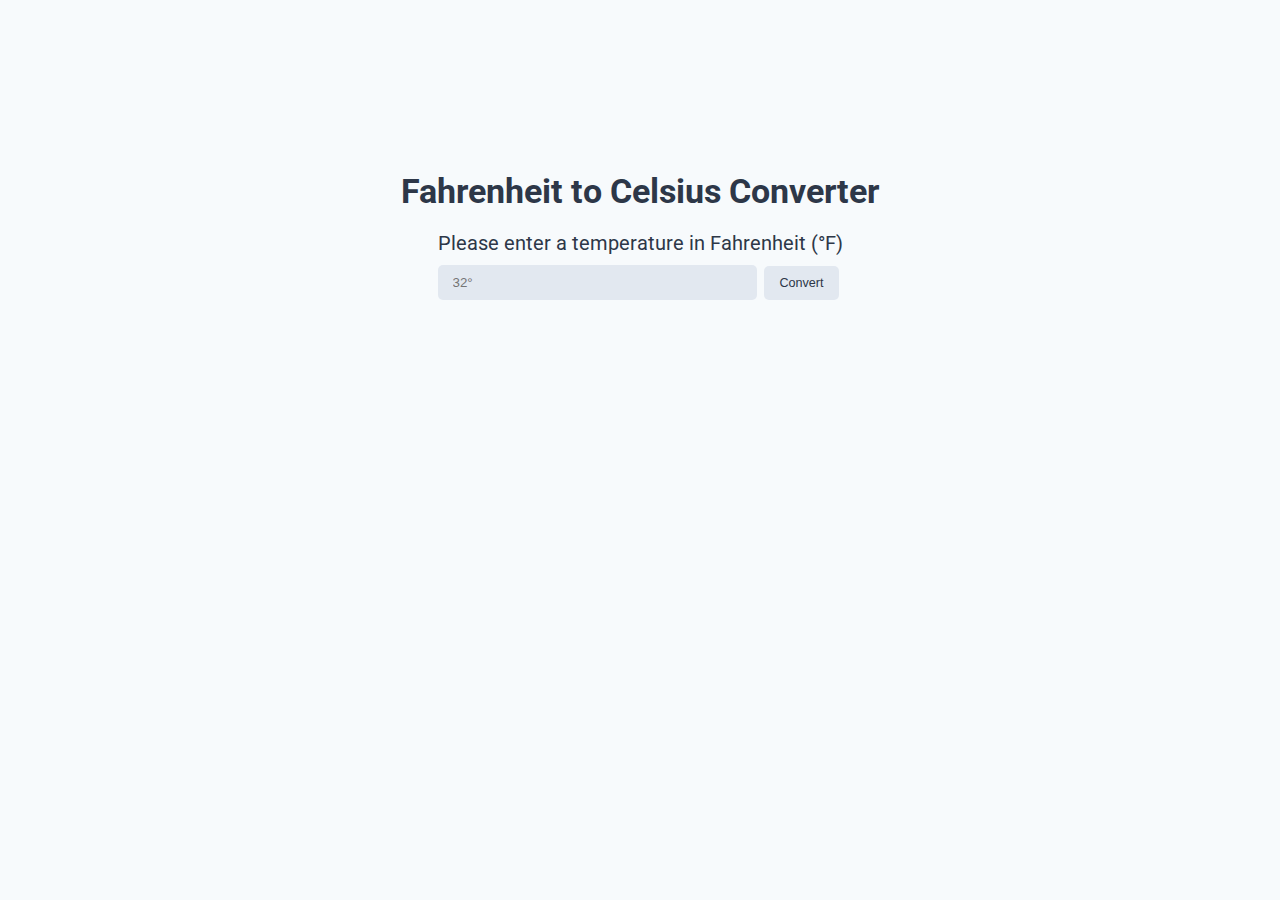
<file: fahrenheitToCelsius/index.html>
<!-- Coding challenge #1
Class #10
Date: 2020-12-9
Description: Fahrenheit to Celsius Converter -->

<!DOCTYPE html>
<html lang="en">
	<head>
		<meta charset="UTF-8" />
		<meta name="viewport" content="width=device-width, initial-scale=1.0" />
		<title>Fahrenheit to Celsius Converter</title>
		<link rel="stylesheet" href="style.css" />
		<link rel="preconnect" href="https://fonts.gstatic.com" />
		<link
			href="https://fonts.googleapis.com/css2?family=Roboto&display=swap"
			rel="stylesheet"
		/>
	</head>
	<body>
		<h1>Fahrenheit to Celsius Converter</h1>
		<form>
			<label for="fahrenheit"
				>Please enter a temperature in Fahrenheit (&deg;F)</label
			>
			<input type="text" id="fahrenheit" placeholder="32&deg;" />
			<button type="submit">Convert</button>
		</form>

		<h1 id="celsius"></h1>

		<script src="main.js" type="text/javascript"></script>
	</body>
</html>
</file>
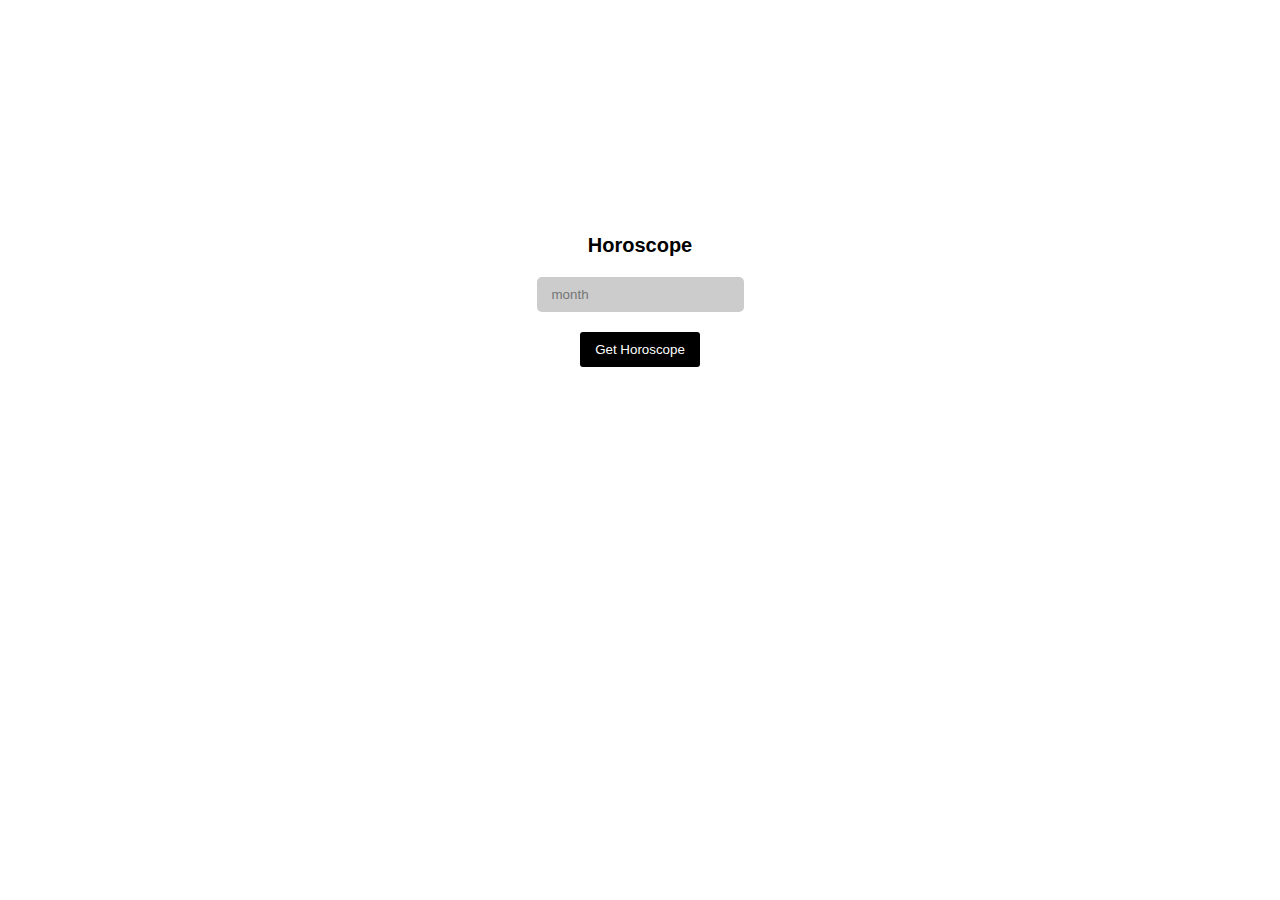
<file: horoscope/index.html>
<!DOCTYPE html>
<html lang="en">
	<head>
		<meta charset="UTF-8" />
		<meta name="viewport" content="width=device-width, initial-scale=1.0" />
		<title>Horoscope</title>
		<link rel="stylesheet" href="style.css" />
	</head>
	<body>
		<h1>Horoscope</h1>
		<section class="inputs">
			<input type="text" id="month" placeholder="month" />
		</section>
		<button id="getHoroscope">Get Horoscope</button>
		<p id="horoscope"></p>
		<script src="main.js"></script>
	</body>
</html>
</file>
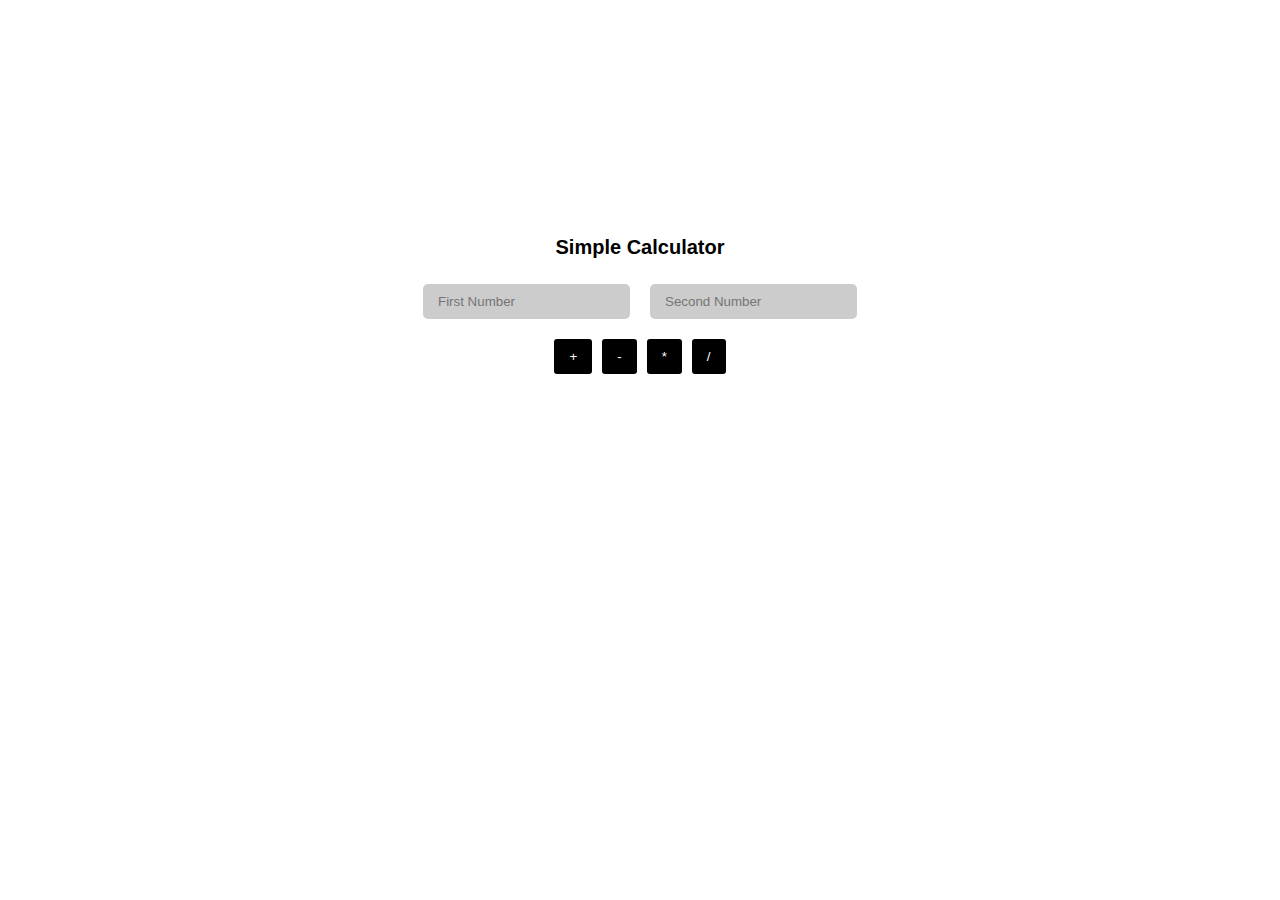
<file: simpleCalculator/index.html>
<!DOCTYPE html>
<html lang="en">
	<head>
		<meta charset="UTF-8" />
		<meta name="viewport" content="width=device-width, initial-scale=1.0" />
		<title>Simple Calculator</title>
		<link rel="stylesheet" href="style.css" />
	</head>
	<body>
		<h1>Simple Calculator</h1>
		<section class="inputs">
			<input type="text" id="firstNumber" placeholder="First Number" />
			<input type="text" id="secondNumber" placeholder="Second Number" />
		</section>
		<section class="buttons">
			<button>+</button>
			<button>-</button>
			<button>*</button>
			<button>/</button>
		</section>
		<p class="result"></p>
		<script src="main.js"></script>
	</body>
</html>
</file>
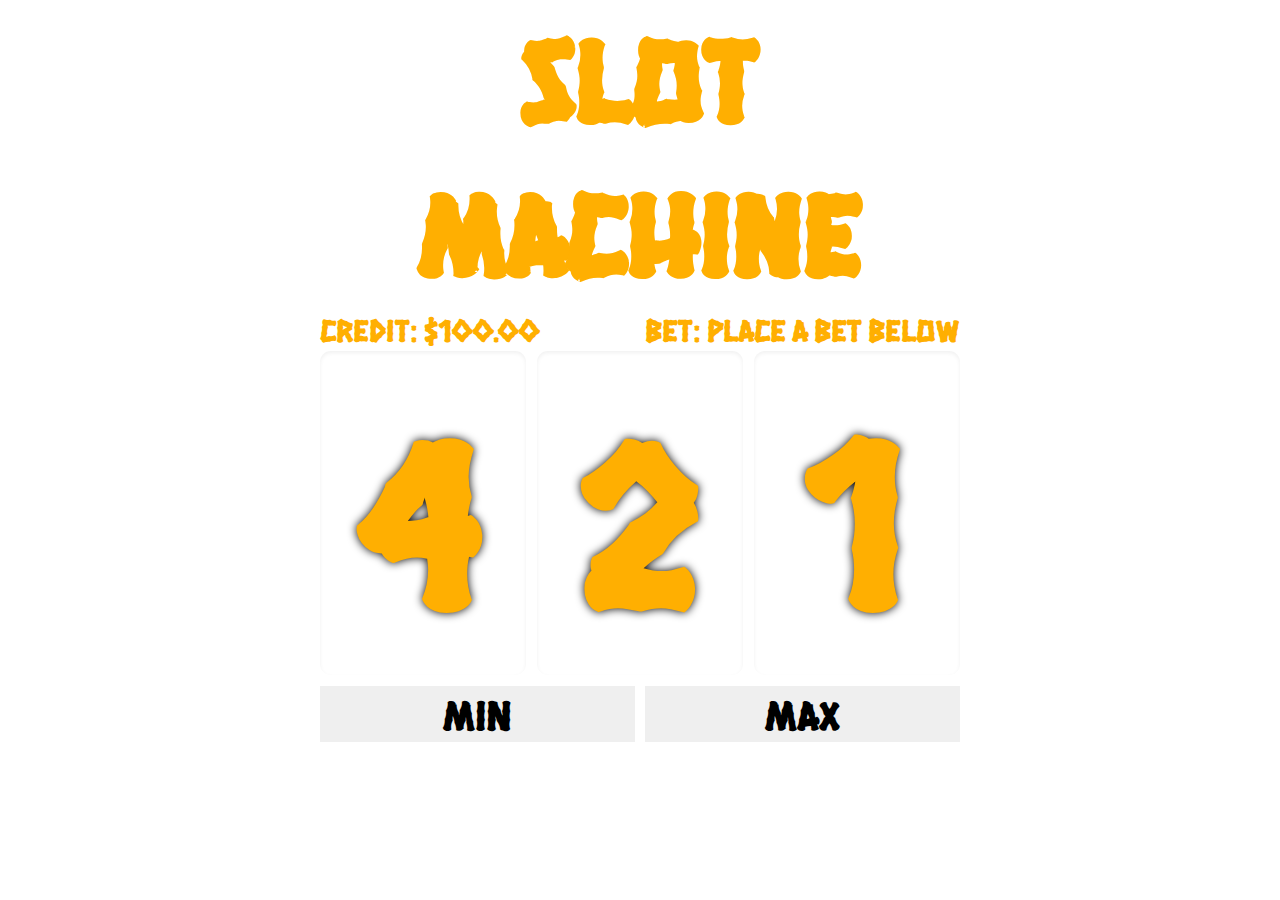
<file: slotMachine/index.html>
<!DOCTYPE html>
<html lang="en">
	<head>
		<meta charset="UTF-8" />
		<meta http-equiv="X-UA-Compatible" content="IE=edge" />
		<meta name="viewport" content="width=device-width, initial-scale=1.0" />
		<title>Slot Machine</title>
		<link rel="preconnect" href="https://fonts.gstatic.com" />
		<link
			href="https://fonts.googleapis.com/css2?family=Hanalei+Fill&display=swap"
			rel="stylesheet"
		/>
		<link rel="stylesheet" href="style.css" />
	</head>
	<body>
		<main>
			<section class="slot">
				<section class="info">
					<h1>Slot Machine</h1>
					<section>
						<p class="credit">Credit: $100.00</p>
						<p class="bet">Bet: Place a bet below</p>
					</section>
				</section>
				<section class="reels">
					<section class="reel" id="reel1">4</section>
					<section class="reel" id="reel2">2</section>
					<section class="reel" id="reel3">1</section>
				</section>
				<section class="actions">
					<button class="button" id="min">Min</button>
					<button class="button" id="max">Max</button>
				</section>
				<section class="reset hidden">
					<button class="button" id="reset">Play Again</button>
				</section>
			</section>
			<span></span>
		</main>
		<script src="app.js"></script>
	</body>
</html>
</file>
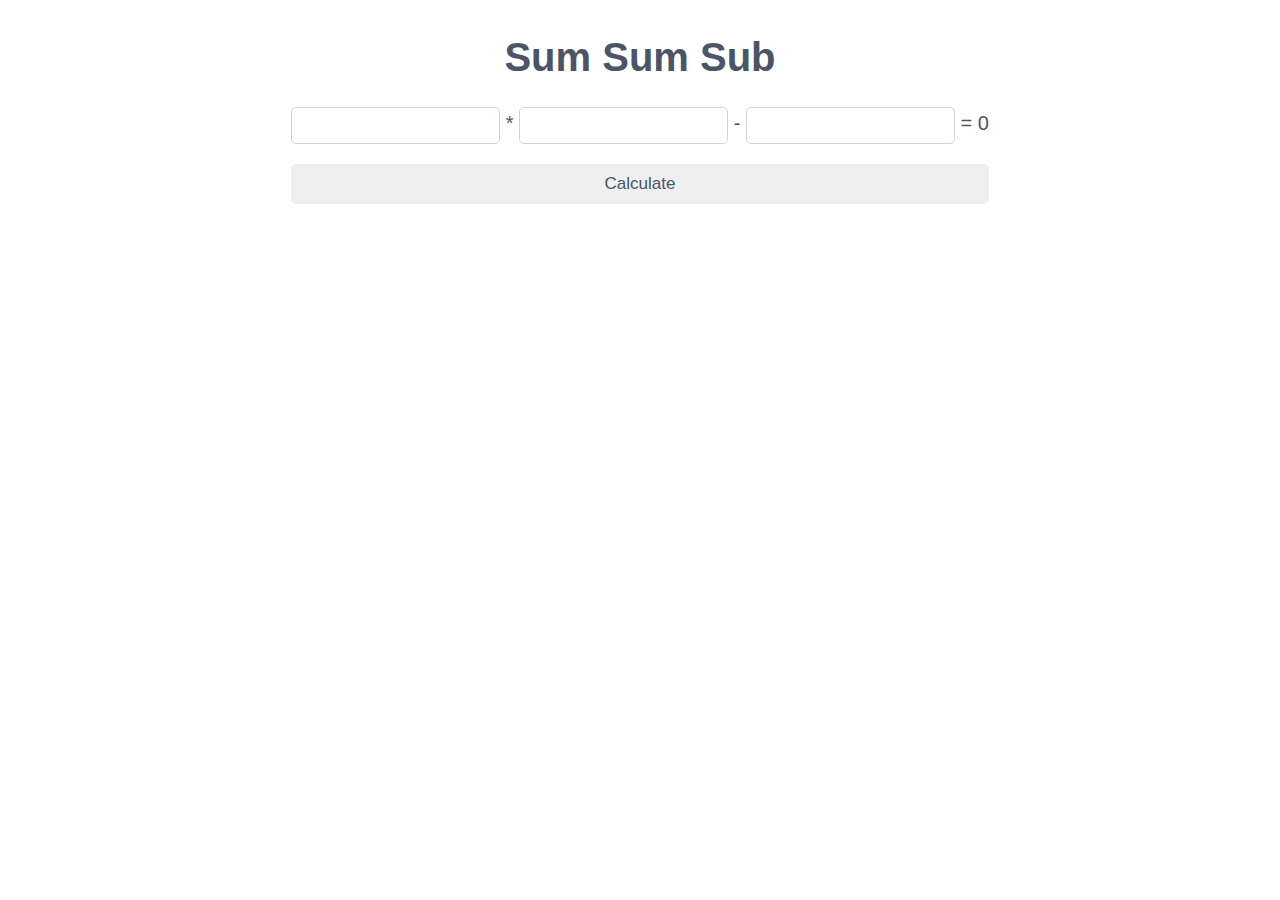
<file: sumSumSub/index.html>
<!-- Coding challenge #3
Class #12
Date: 2020-12-16
Description: Create a function that takes three numbers and multiplies the first two then subtract by the third number -->

<!DOCTYPE html>
<html lang="en">
	<head>
		<meta charset="UTF-8" />
		<meta name="viewport" content="width=device-width, initial-scale=1.0" />
		<title>Sum Sum Sub</title>
		<link rel="stylesheet" href="style.css" />
	</head>
	<body>
		<h1>Sum Sum Sub</h1>
		<form>
			<input type="text" id="firstNumber" />
			<span>*</span>
			<input type="text" id="secondNumber" />
			<span>-</span>
			<input type="text" id="thirdNumber" />
			<span>=</span>
			<span id="result">0</span>
			<button type="submit" id="calculateBtn">Calculate</button>
		</form>
		<script src="main.js"></script>
	</body>
</html>
</file>
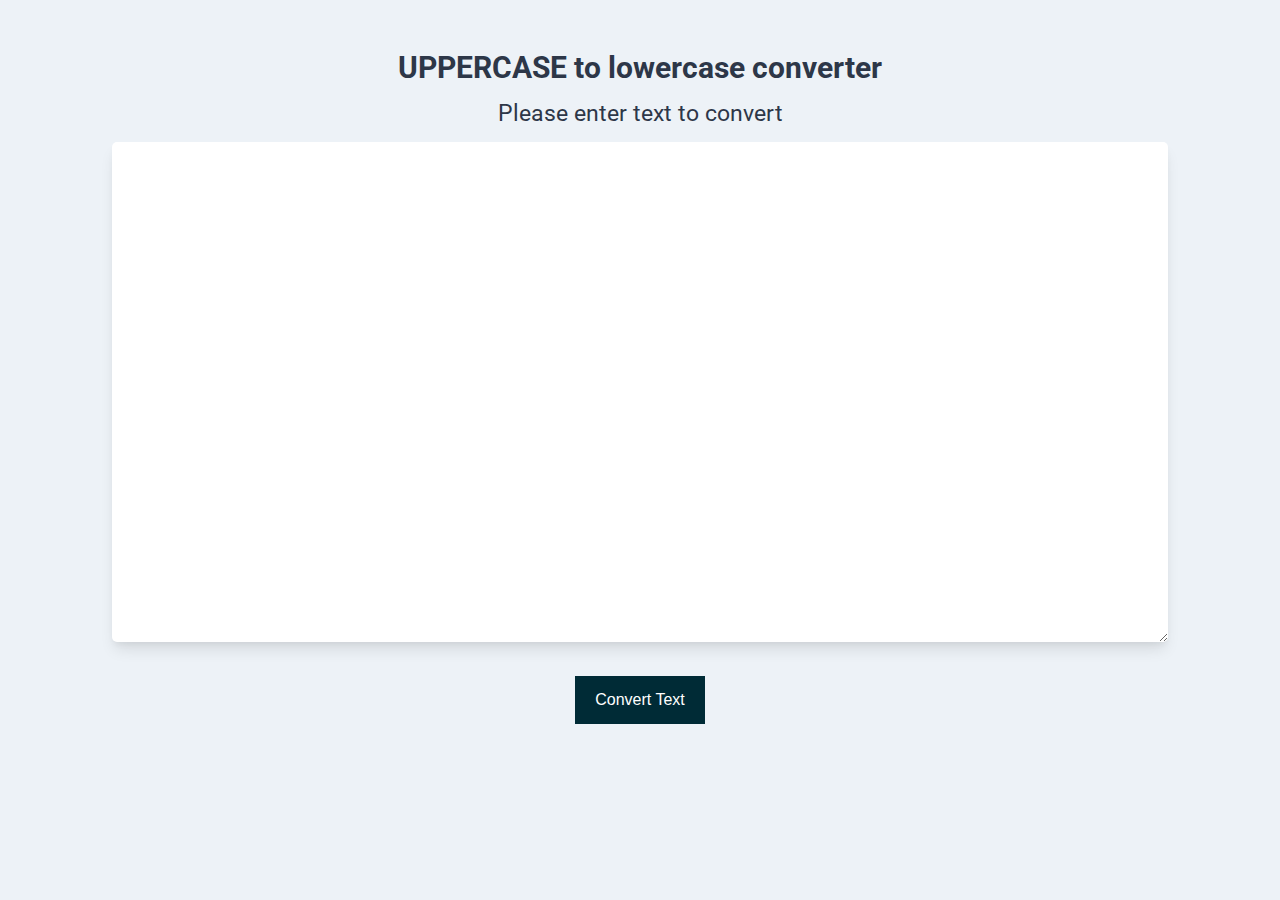
<file: toLoweCaseConverter/index.html>
<!-- Coding challenge #2
Class #11
Date: 2020-12-11
Description: Uppercase to Lowercase Text Converter -->

<!DOCTYPE html>
<html lang="en">
	<head>
		<meta charset="UTF-8" />
		<meta name="viewport" content="width=device-width, initial-scale=1.0" />
		<title>Document</title>
		<link rel="preconnect" href="https://fonts.gstatic.com" />
		<link
			href="https://fonts.googleapis.com/css2?family=Roboto&display=swap"
			rel="stylesheet"
		/>
		<link rel="stylesheet" href="style.css" />
	</head>
	<body>
		<h1><span>Uppercase</span> to lowercase converter</h1>

		<form>
			<label for="textToConvert">Please enter text to convert</label>
			<textarea
				name="textToConvert"
				id="textToConvert"
				cols="90"
				rows="20"
			></textarea>
			<button id="convertText">Convert Text</button>
		</form>
		<pre id="convertedText" class="hidden"></pre>
		<button class="hidden" id="reset">Convert Another Text</button>

		<script src="main.js"></script>
	</body>
</html>
</file>
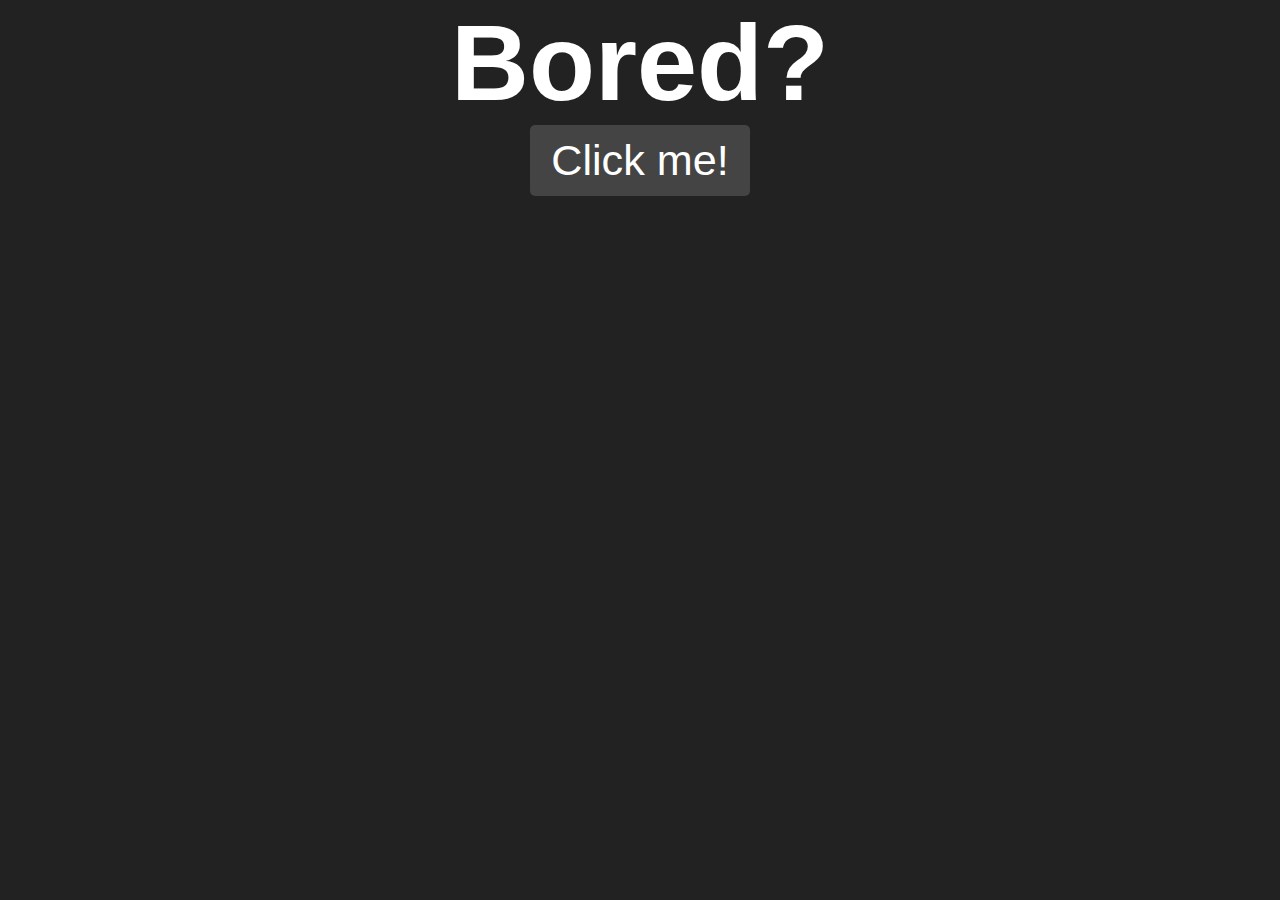
<file: apis/boredAPI/index.html>
<!DOCTYPE html>
<html lang="en">
	<head>
		<meta charset="UTF-8" />
		<meta name="viewport" content="width=device-width, initial-scale=1.0" />
		<title>boredAPI</title>
		<link rel="stylesheet" href="style.css" />
	</head>
	<body>
		<h1>Bored?</h1>
		<button>Click me!</button>
		<section class="activityContainer"></section>
		<script src="app.js"></script>
	</body>
</html>
</file>
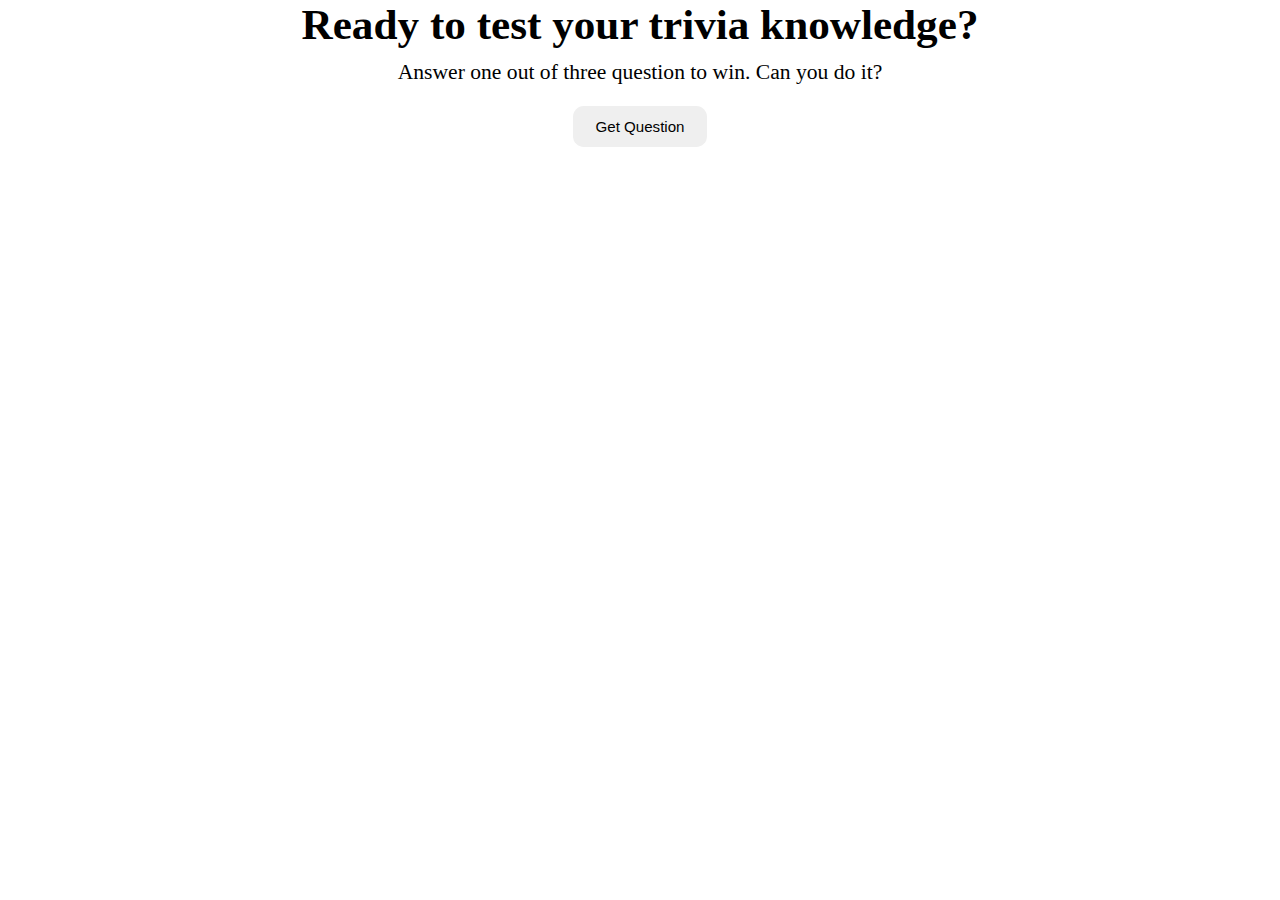
<file: apis/jService/index.html>
<!DOCTYPE html>
<html lang="en">
	<head>
		<meta charset="UTF-8" />
		<meta name="viewport" content="width=device-width, initial-scale=1.0" />
		<title>jService</title>
		<link rel="stylesheet" href="style.css" />
	</head>
	<body>
		<h1>Ready to test your trivia knowledge?</h1>
		<p>Answer one out of three question to win. Can you do it?</p>
		<h2 class="won hidden">You Won</h2>
		<h2 class="lost hidden">Try Again</h2>
		<button class="getQuestion">Get Question</button>
		<button class="playAgain hidden">Play Again</button>
		<section class="currentQuestion">
			<p class="tries"></p>
			<p class="question"></p>
			<p class="answer"></p>
			<section class="actions">
				<button class="showAnswer hidden">Show Answer</button>
				<button class="markCorrect hidden">Correct</button>
				<button class="markIncorrect hidden">Incorrect</button>
			</section>
		</section>
		<section class="pastQuestions">
			<section class="pastQuestionContainer">
				<p class="pastQuestion"></p>
				<p class="pastAnswer"></p>
			</section>
		</section>
		<script src="app.js"></script>
	</body>
</html>
</file>
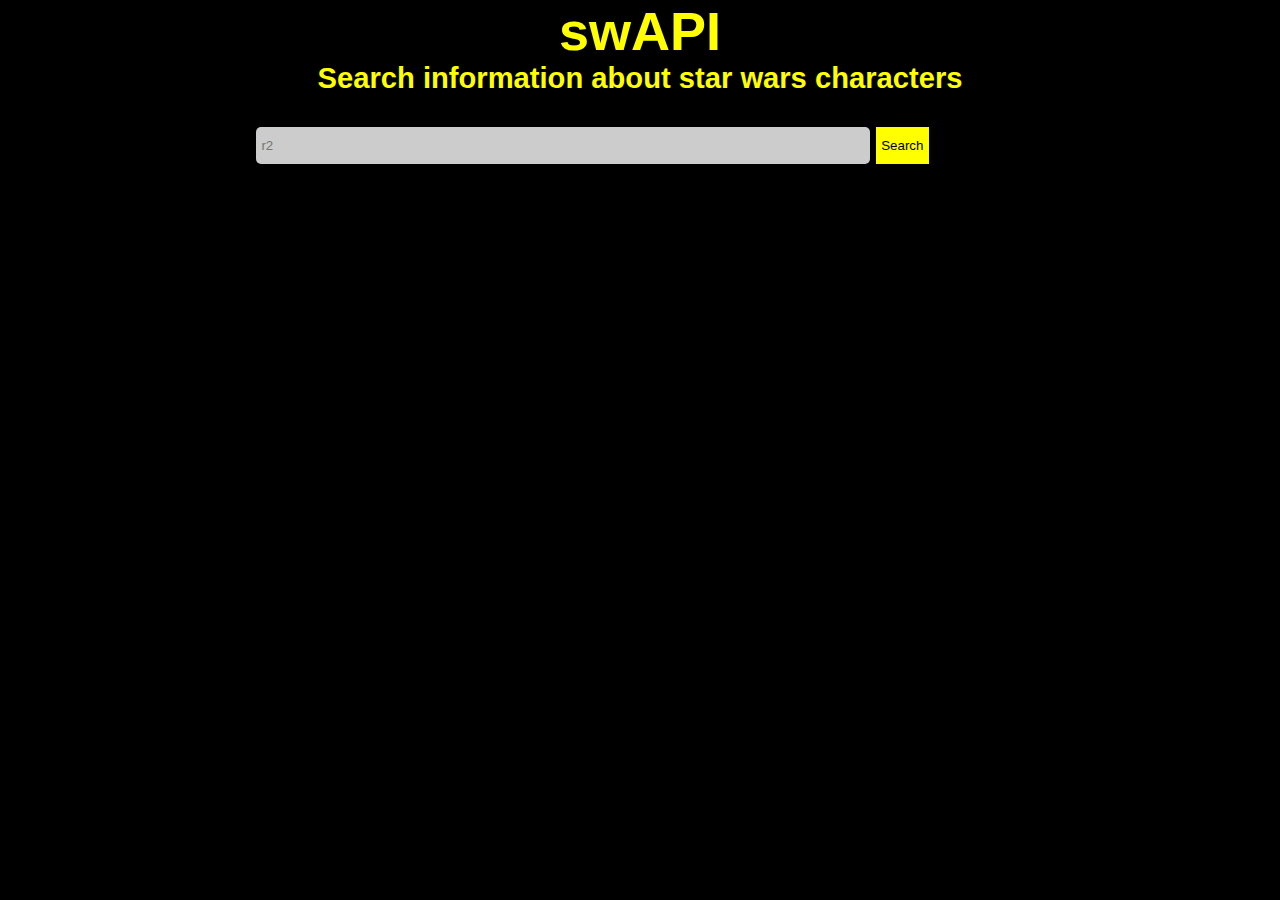
<file: apis/swapi/index.html>
<!DOCTYPE html>
<html lang="en">
	<head>
		<meta charset="UTF-8" />
		<meta name="viewport" content="width=device-width, initial-scale=1.0" />
		<title>swAPI</title>
		<link rel="stylesheet" href="style.css" />
	</head>
	<body>
		<h1>swAPI</h1>
		<h2>Search information about star wars characters</h2>
		<form>
			<input type="text" class="searchBar" placeholder="r2" />
			<button class="search" type="submit">Search</button>
		</form>
		<section class="result hidden">
			<h2 class="name"></h2>
			<p class="birthYear"></p>
			<p class="eyeColor"></p>
			<p class="gender"></p>
			<p class="hairColor"></p>
			<p class="height"></p>
			<p class="homeWorld"></p>
			<p class="mass"></p>
			<p class="skinColor"></p>
			<p>Species:</p>
			<ul class="species"></ul>
			<p>Starships:</p>
			<ul class="starships"></ul>
			<p>Vehicles:</p>
			<ul class="vehicles"></ul>
		</section>
		<script src="app.js"></script>
	</body>
</html>
</file>
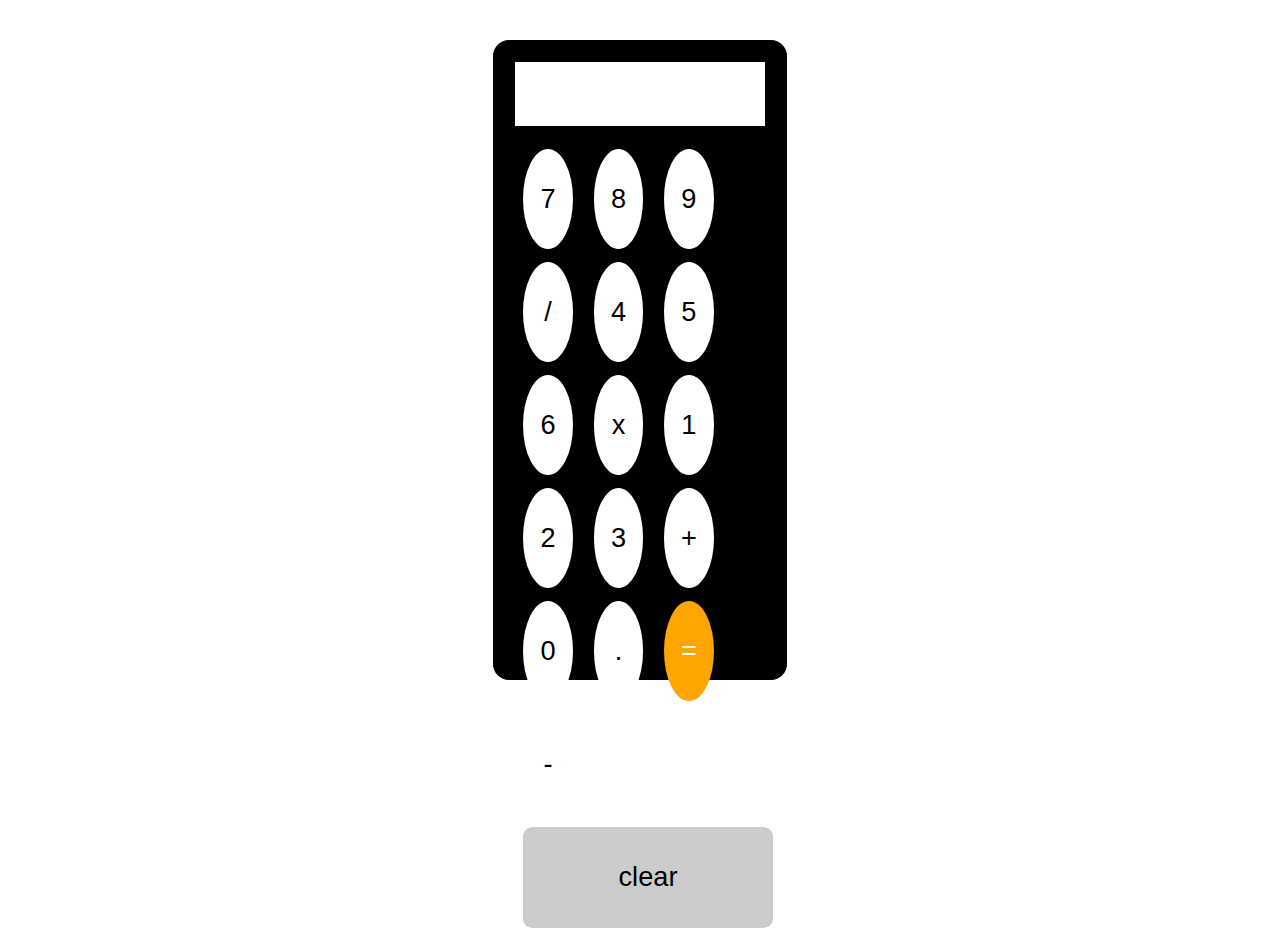
<file: pushProjects/Project001/index.html>
<!DOCTYPE html>
<html lang="en">
	<head>
		<meta charset="UTF-8" />
		<meta name="viewport" content="width=device-width, initial-scale=1.0" />
		<title>OOP Calculator</title>
		<link rel="stylesheet" href="styles.css" />
	</head>
	<body>
		<main>
			<section class="container">
				<div class="calculatorBody">
					<section class="calculatorScreen">
						<p></p>
					</section>
					<section class="buttonsContainer">
						<form>
							<button class="button" name="seven" value="7">7</button>
							<button class="button" name="eight" value="8">8</button>
							<button class="button" name="nine" value="9">9</button>
							<button class="button" name="divide" value="/">/</button>
							<button class="button" name="four" value="4">4</button>
							<button class="button" name="five" value="5">5</button>
							<button class="button" name="six" value="6">6</button>
							<button class="button" name="multiply" value="*">x</button>
							<button class="button" name="one" value="1">1</button>
							<button class="button" name="two" value="2">2</button>
							<button class="button" name="three" value="3">3</button>
							<button class="button" name="add" value="+">+</button>
							<button class="button" name="zero" value="0">0</button>
							<button class="button" name="point" value=".">.</button>
							<button class="button" name="equals" value="=">=</button>
							<button class="button" name="subtract" value="-">-</button>
							<button class="button" name="clear" value="">clear</button>
						</form>
					</section>
				</div>
			</section>
		</main>

		<script src="calculator.js"></script>
	</body>
</html>
</file>
<file: fahrenheitToCelsius/style.css>
/* ==============================================
Coding challenge #1
Class #10
Date: 2020-12-9
Description: Fahrenheit to Celsius Converter
============================================== */

* {
	margin: 0;
	padding: 0;
	box-sizing: border-box;
}

html {
	font-size: 62.5%;
}

/* .coldForm {
} */

.cold {
	background: #63b3ed;
	color: #2b6cb0;
}

.mediumForm {
	background-color: #9b2c2c;
}

.medium {
	background-color: #fbd38d;
	color: #dd6b20;
}

/* .hotForm {
} */

.hot {
	background: #f56565;
	color: #742a2a;
}

body {
	font-family: 'Roboto', Arial, Helvetica, sans-serif;
	display: flex;
	flex-direction: column;
	justify-content: center;
	align-items: center;
	height: 60vh;
	background: #f7fafc;
	color: #2d3748;
}

h1 {
	font-size: 3.4rem;
	margin-bottom: 20px;
}

label {
	font-size: 2rem;
	display: block;
	margin-bottom: 10px;
}

input {
	border: none;
	width: 79%;
	background: #e2e8f0;
	padding: 10px 15px;
	border-radius: 5px;
}

button {
	border: none;
	padding: 10px 15px;
	font-size: 1.26rem;
	background: #e2e8f0;
	color: #2d3748;
	border-radius: 5px;
	margin-left: 5px;
}

#celsius {
	font-size: 8rem;
	margin-top: 50px;
}
</file>
<file: horoscope/style.css>
* {
	margin: 0;
	padding: 0;
	box-sizing: border-box;
}

html {
	font-size: 62.5%;
}

body {
	font-family: Arial, Helvetica, sans-serif;
	display: flex;
	flex-direction: column;
	justify-content: center;
	align-items: center;
	height: 70vh;
}

.inputs {
	display: flex;
	justify-content: space-between;
	gap: 20px;
	margin: 20px 0;
}

.inputs > input {
	border: none;
	background: #ccc;
	padding: 10px 15px;
	border-radius: 5px;
}

button {
	border: none;
	background: #000;
	color: #fff;
	padding: 10px 15px;
	border-radius: 3px;
}

#horoscope {
	margin-top: 30px;
	font-size: 3rem;
}
</file>
<file: simpleCalculator/style.css>
* {
	margin: 0;
	padding: 0;
	box-sizing: border-box;
}

html {
	font-size: 62.5%;
}

body {
	font-family: Arial, Helvetica, sans-serif;
	display: flex;
	flex-direction: column;
	justify-content: center;
	align-items: center;
	height: 70vh;
}

.inputs {
	display: flex;
	justify-content: space-between;
	gap: 20px;
}

.inputs > input {
	border: none;
	background: #ccc;
	padding: 10px 15px;
	margin-top: 25px;
	border-radius: 5px;
}

.buttons {
	display: flex;
	justify-content: center;
	align-items: center;
}

.buttons > button {
	border: none;
	background: #000;
	color: #fff;
	padding: 10px 15px;
	border-radius: 3px;
	margin: 20px 5px;
}
</file>
<file: slotMachine/style.css>
* {
	margin: 0;
	padding: 0;
	box-sizing: border-box;
}

html {
	font-size: 67.5%;
}

body {
	font-size: 3rem;
	font-family: 'Hanalei Fill', cursive;
	display: flex;
	justify-content: center;
	color: rgb(255, 175, 1);
	/* background-image: url('https://images.unsplash.com/photo-1516528387618-afa90b13e000?ixlib=rb-1.2.1&ixid=MXwxMjA3fDB8MHxwaG90by1wYWdlfHx8fGVufDB8fHw%3D&auto=format&fit=crop&w=1050&q=80'); */
	background-image: url('https://images.unsplash.com/photo-1560851691-ebb64b584d3d?ixid=MXwxMjA3fDB8MHxwaG90by1wYWdlfHx8fGVufDB8fHw%3D&ixlib=rb-1.2.1&auto=format&fit=crop&w=1075&q=80');
	background-repeat: no-repeat;
	background-size: cover;
	height: 100vh;
}

h1 {
	font-size: 11rem;
	text-align: center;
}

main {
	width: 100vw;
}

.slot {
	margin: 0 auto;
	width: 50%;
}

.info > section {
	display: flex;
	justify-content: space-between;
}

.hidden {
	display: none;
}

.reels {
	display: flex;
	justify-content: space-evenly;
	font-size: 23rem;
	gap: 1rem;
}

.reel {
	display: flex;
	justify-content: center;
	align-items: center;
	background: #fff;
	border-radius: 1rem;
	box-shadow: inset 0 2px 4px 0 rgba(0, 0, 0, 0.06);
	width: 100%;
	text-shadow: #000 0px 0px 10px;
}

.actions {
	display: flex;
	justify-content: space-between;
	gap: 1rem;
	margin-top: 1rem;
}

.button {
	font-family: 'Hanalei Fill', cursive;
	border: none;
	font-size: 4rem;
	width: 50%;
	cursor: pointer;
}

.button:hover {
	background: #ccc;
}

span {
	display: block;
	text-align: center;
	font-size: 15rem;
}

#reset {
	width: 100%;
}
</file>
<file: sumSumSub/style.css>
/* Coding challenge #3
Class #12
Date 2020-12-16
Description: Create a function that takes three numbers and multiplies the first two then subtract by the third number */
html {
	font-size: 62.5%;
}

body {
	font-size: 2rem;
	font-family: 'Roboto', Arial, Helvetica, sans-serif;
	display: flex;
	flex-direction: column;
	justify-content: center;
	align-items: center;
	color: #4a5568;
}

input {
	padding: 10px 15px;
	border: 1px solid #cbd5e0;
	border-radius: 5px;
}

#calculateBtn {
	font-size: 1.7rem;
	display: block;
	width: 100%;
	margin-top: 20px;
	padding: 10px 15px;
	border-radius: 5px;
	border: none;
	color: #4a5568;
}
</file>
<file: toLoweCaseConverter/style.css>
/*  Coding challenge #2 
Class #11
Date: 2020-12-11
Description: Uppercase to Lowercase Text Converter 
*/

* {
	padding: 0;
	margin: 0;
	box-sizing: border-box;
}

html {
	font-size: 62.5%;
}

body {
	font-family: 'Roboto', Arial, Helvetica, sans-serif;
	color: #2d3748;
	background: #edf2f7;
	display: flex;
	flex-direction: column;
	justify-content: center;
	align-items: center;
	font-size: 1.5rem;
}

.hidden {
	display: none;
}

h1 {
	margin-top: 50px;
}

h1 > span {
	text-transform: uppercase;
}

label {
	display: block;
	font-size: 2.3rem;
	text-align: center;
	margin: 15px 0;
}

textarea {
	border: none;
	box-shadow: 0 10px 15px -3px rgba(0, 0, 0, 0.1),
		0 4px 6px -2px rgba(0, 0, 0, 0.05);
	border-radius: 5px;
	padding: 10px;
	font-size: 2rem;
	font-family: 'Roboto', Arial, Helvetica, sans-serif;
}

pre {
	margin: 20px auto;
	width: 50%;
	font-family: 'Roboto', Arial, Helvetica, sans-serif;
}

#convertText {
	display: block;
	margin: 30px auto;
}

button {
	background: #002b36;
	color: #fff;
	font-size: 1.6rem;
	padding: 15px 20px;
	border: none;
	margin-top: 30px;
	cursor: pointer;
}
</file>
<file: apis/boredAPI/style.css>
* {
	margin: 0;
	padding: 0;
	box-sizing: border-box;
}

html {
	font-size: 67.5%;
}

body {
	background: #222;
	color: #fff;
	font-family: Arial, Helvetica, sans-serif;
	display: flex;
	flex-direction: column;
	justify-content: center;
	align-items: center;
}

h1 {
	font-size: 10rem;
}

button {
	font-size: 4rem;
	padding: 1rem 2rem;
	border: none;
	border-radius: 5px;
	background: #444;
	color: #fff;
}

button:hover {
	background: #555;
}

.activityContainer {
	display: flex;
	flex-wrap: wrap;
	gap: 2rem;
	margin-top: 4rem;
	max-width: 1200px;
}

.activity {
	background: #ccc;
	padding: 1rem;
	border-radius: 5px;
	color: #222;
}

.activityDetail {
	font-size: 1.4rem;
	margin-bottom: 5px;
}
</file>
<file: apis/jService/style.css>
* {
	margin: 0;
	padding: 0;
	box-sizing: border-box;
}

html {
	font-size: 67.5%;
}

body {
	display: flex;
	flex-direction: column;
	justify-content: center;
	align-items: center;
	font-size: 2rem;
	max-width: 70%;
	margin: 0 auto;
}

h1 {
	margin-bottom: 1rem;
}

p {
	margin-bottom: 2rem;
}

button {
	border: none;
	padding: 1rem 2rem;
	border-radius: 1rem;
	font-size: 1.4rem;
	border: 1px solid transparent;
}

button:hover {
	background: #ddd;
	border: 1px solid #aaa;
	cursor: pointer;
}

.markCorrect {
	background: green;
	color: #fff;
}

.markIncorrect {
	background: red;
	color: #fff;
}

.hidden {
	display: none;
}

.question {
	font-size: 3rem;
}

.answer {
	font-size: 2rem;
}
</file>
<file: apis/swapi/style.css>
* {
	margin: 0;
	padding: 0;
	box-sizing: border-box;
}

html {
	font-size: 67.5%;
}

.hidden {
	display: none;
}

h1 {
	font-size: 5rem;
}

h2 {
	margin-bottom: 1rem;
}

body {
	display: flex;
	flex-direction: column;
	align-items: center;
	font-family: Arial, Helvetica, sans-serif;
	background: black;
	color: yellow;
	width: 100%;
	font-size: 1.8rem;
}

p {
	margin-bottom: 1rem;
}

form {
	margin: 2rem auto;
	width: 60%;
}

input {
	background: #ccc;
	border: none;
	border-radius: 5px;
	padding: 1rem 0.5rem;
	width: 80%;
}

button {
	background: yellow;
	color: black;
	padding: 1rem 0.5rem;
	border: none;
}

ul {
	margin-left: 2rem;
	margin-bottom: 1rem;
}
</file>
<file: pushProjects/Project001/styles.css>
* {
	margin: 0;
	padding: 0;
	box-sizing: border-box;
}

body {
	font-family: Arial, Helvetica, sans-serif;
}

main {
	display: flex;
	justify-content: center;
	align-items: center;
	height: 80vh;
}

.container {
	max-width: 23%;
}

.calculatorBody {
	display: flex;
	flex-direction: column;
	background: #000;
	padding: 1.4rem 1.4rem 14rem 1.4rem;
	border-radius: 1rem;
}

.calculatorScreen {
	background: #fff;
	margin-bottom: 1rem;
	height: 4rem;
	padding: 0.7rem;
	font-size: 2.4rem;
	overflow: hidden;
}

.buttonsContainer {
	display: flex;
	flex-wrap: wrap;
	gap: 1rem;
}

.button {
	width: 20%;
	height: 32%;
	background: #fff;
	color: #000;
	font-size: 1.7rem;
	border: none;
	border-radius: 50%;
	margin: 0.4rem 0.5rem;
	cursor: pointer;
}

.button:hover {
	background: #ddd;
}

.button[name='equals'] {
	background: orange;
	color: #fff;
}

.button[name='clear'] {
	width: 100%;
	background: #ccc;
	border-radius: 0.6rem;
}
</file>
